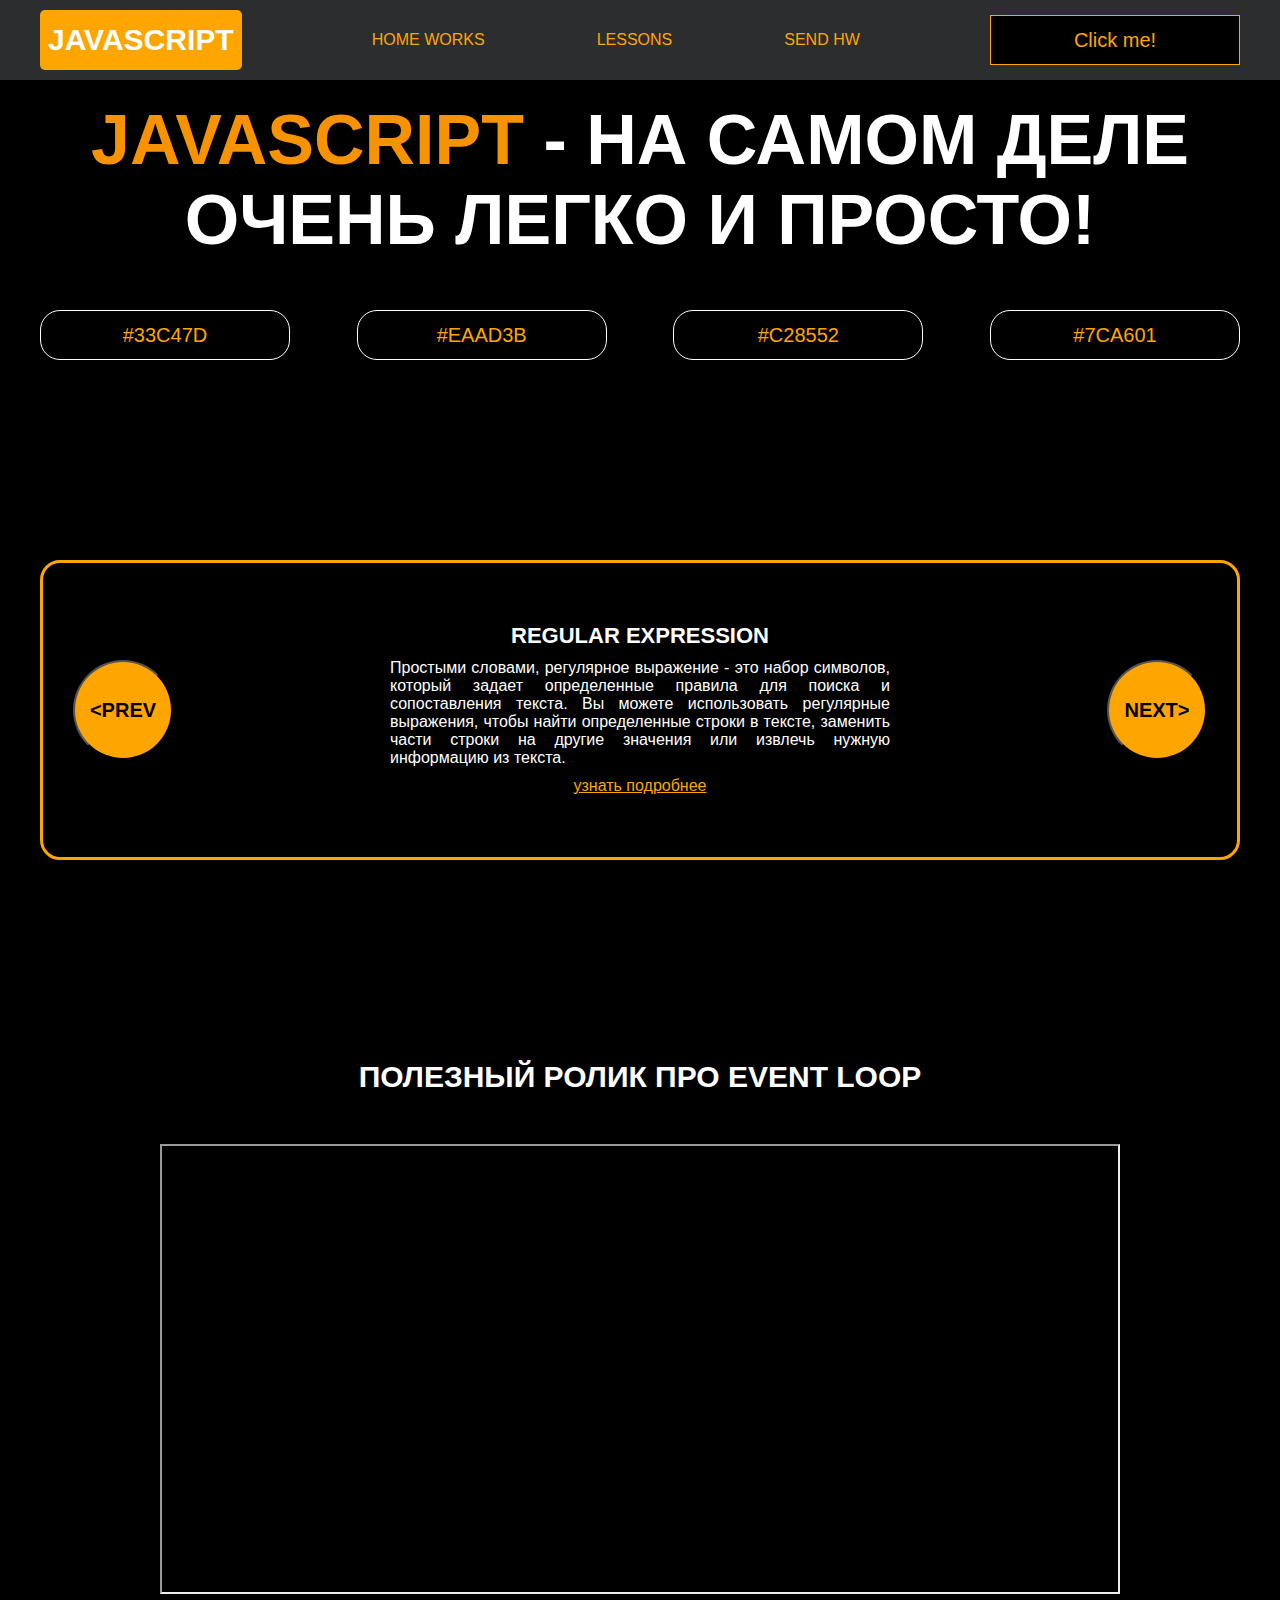
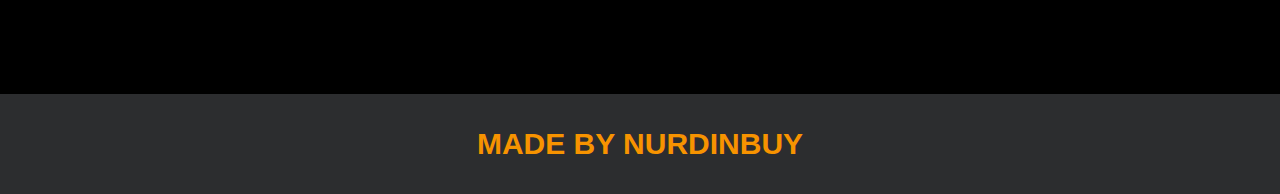
<file: project_program_for_students-master/index.html>
<!DOCTYPE html>
<html lang="en">
<head>
    <meta charset="UTF-8">
    <title>Java Script</title>
    <link rel="stylesheet" href="css/style.css">
    <link rel="stylesheet" href="css/core.css">
</head>
<body>

<div class="wrapper">
    <div class="header">
        <div class="container">
            <div class="inner_header">
                <a href="index.html">
                    <div class="logotype">
                        <h2>JavaScript</h2>
                    </div>
                </a>
                <ul class="menu">
                    <li class="menu_link">
                        <a href="pages/home_works.html">Home Works</a>
                    </li>
                    <li class="menu_link">
                        <a href="pages/lessons.html">Lessons</a>
                    </li>
                    <li class="menu_link">
                        <a href="https://t.me/NurDinBuy16" target="_blank">Send hw</a>
                    </li>
                </ul>
                <button class="btn" id="btn-get">Click me!</button>
            </div>
        </div>
    </div>
    <div class="main_block">
        <div class="container">
            <div class="inner_main">
                <h1><strong id="js-color">JavaScript</strong> - на самом деле очень легко и просто!</h1>
                <div class="colors-buttons">
                    <button class="btn btn-color"></button>
                    <button class="btn btn-color"></button>
                    <button class="btn btn-color"></button>
                    <button class="btn btn-color"></button>
                </div>
            </div>
        </div>
    </div>
    <div class="slider_block">
        <div class="container">
            <div class="inner_slider">
                <div class="slider">
                    <button class="btn-slide" id="prev">&lt;prev</button>
                    <div class="slide active_slide">
                        <div class="slide_card">
                            <h3>regular expression</h3>
                            <p>Простыми словами, регулярное выражение - это набор символов, который задает определенные правила для поиска и сопоставления текста. Вы можете использовать регулярные выражения, чтобы найти определенные строки в тексте, заменить части строки на другие значения или извлечь нужную информацию из текста.</p>
                            <a href="https://developer.mozilla.org/ru/docs/Web/JavaScript/Guide/Regular_expressions" target="_blank">узнать подробнее</a>
                        </div>
                    </div>
                    <div class="slide">
                        <div class="slide_card">
                            <h3>recursion</h3>
                            <p>Простыми словами, рекурсия - это, когда функция делает повторяющиеся вызовы самой себя для решения задачи, пока не достигнет определенного условия выхода из рекурсии.</p>
                            <a href="https://learn.javascript.ru/recursion" target="_blank">узнать подробнее</a>
                        </div>
                    </div>
                    <div class="slide">
                        <div class="slide_card">
                            <h3>json</h3>
                            <p>Простыми словами, JSON - это способ представления данных в виде текста, чтобы они могли быть легко поняты и использованы различными программами. Он использует простые правила для описания объектов и массивов, а также для представления простых типов данных, таких как строки, числа, логические значения и т.д.</p>
                            <a href="https://developer.mozilla.org/ru/docs/Learn/JavaScript/Objects/JSON" target="_blank">узнать подробнее</a>
                        </div>
                    </div>
                    <div class="slide">
                        <div class="slide_card">
                            <h3>event loop</h3>
                            <p>Простыми словами, event loop похож на дежурного, который непрерывно проверяет, произошло ли какое-либо событие, и реагирует на него, когда оно происходит. Он имеет список задач, которые нужно выполнить, и он перебирает этот список событий одно за другим, обрабатывая каждое событие, когда оно наступает.</p>
                            <a href="https://highload.today/kak-ustroen-event-loop-v-javascript-parallelnaya-model-i-tsikl-sobytij/" target="_blank">узнать подробнее</a>
                        </div>
                    </div>
                    <button class="btn-slide" id="next">next&gt;</button>
                </div>
            </div>
        </div>
    </div>
    <div class="block_video">
        <div class="container">
            <h3>Полезный ролик про Event Loop</h3>
            <div class="inner_block_video">
                <iframe width="80%" height="450" src="https://www.youtube.com/embed/zDlg64fsQow" title="YouTube video player" frameborder="2" allow="autoplay; clipboard-write; encrypted-media; gyroscope; picture-in-picture; web-share" allowfullscreen></iframe>
            </div>
        </div>
    </div>
    <div class="footer">
        <div class="container">
            <a href="https://www.instagram.com/nurdinbuy/" target="_blank">
                <div class="inner_footer">
                    <h2>Made by NurDinBuy</h2>
                </div>
            </a>
        </div>
    </div>
</div>

<div class="modal">
    <div class="modal_dialog">
        <div class="modal_content">
            <form action="#">
                <div class="modal_close">&times;</div>
                <div class="modal_title">Мы свяжемся с вами как можно быстрее!</div>
                <input required placeholder="Ваше имя" name="name" type="text" class="modal_input">
                <input required placeholder="Ваш номер телефона" name="phone" type="phone" class="modal_input">
                <button class="btn btn_dark btn_min">Перезвонить мне</button>
            </form>
        </div>
    </div>
</div>

</body>
<script src="js/main.js"></script>
<script src="js/modal.js"></script>
</html>
</file>
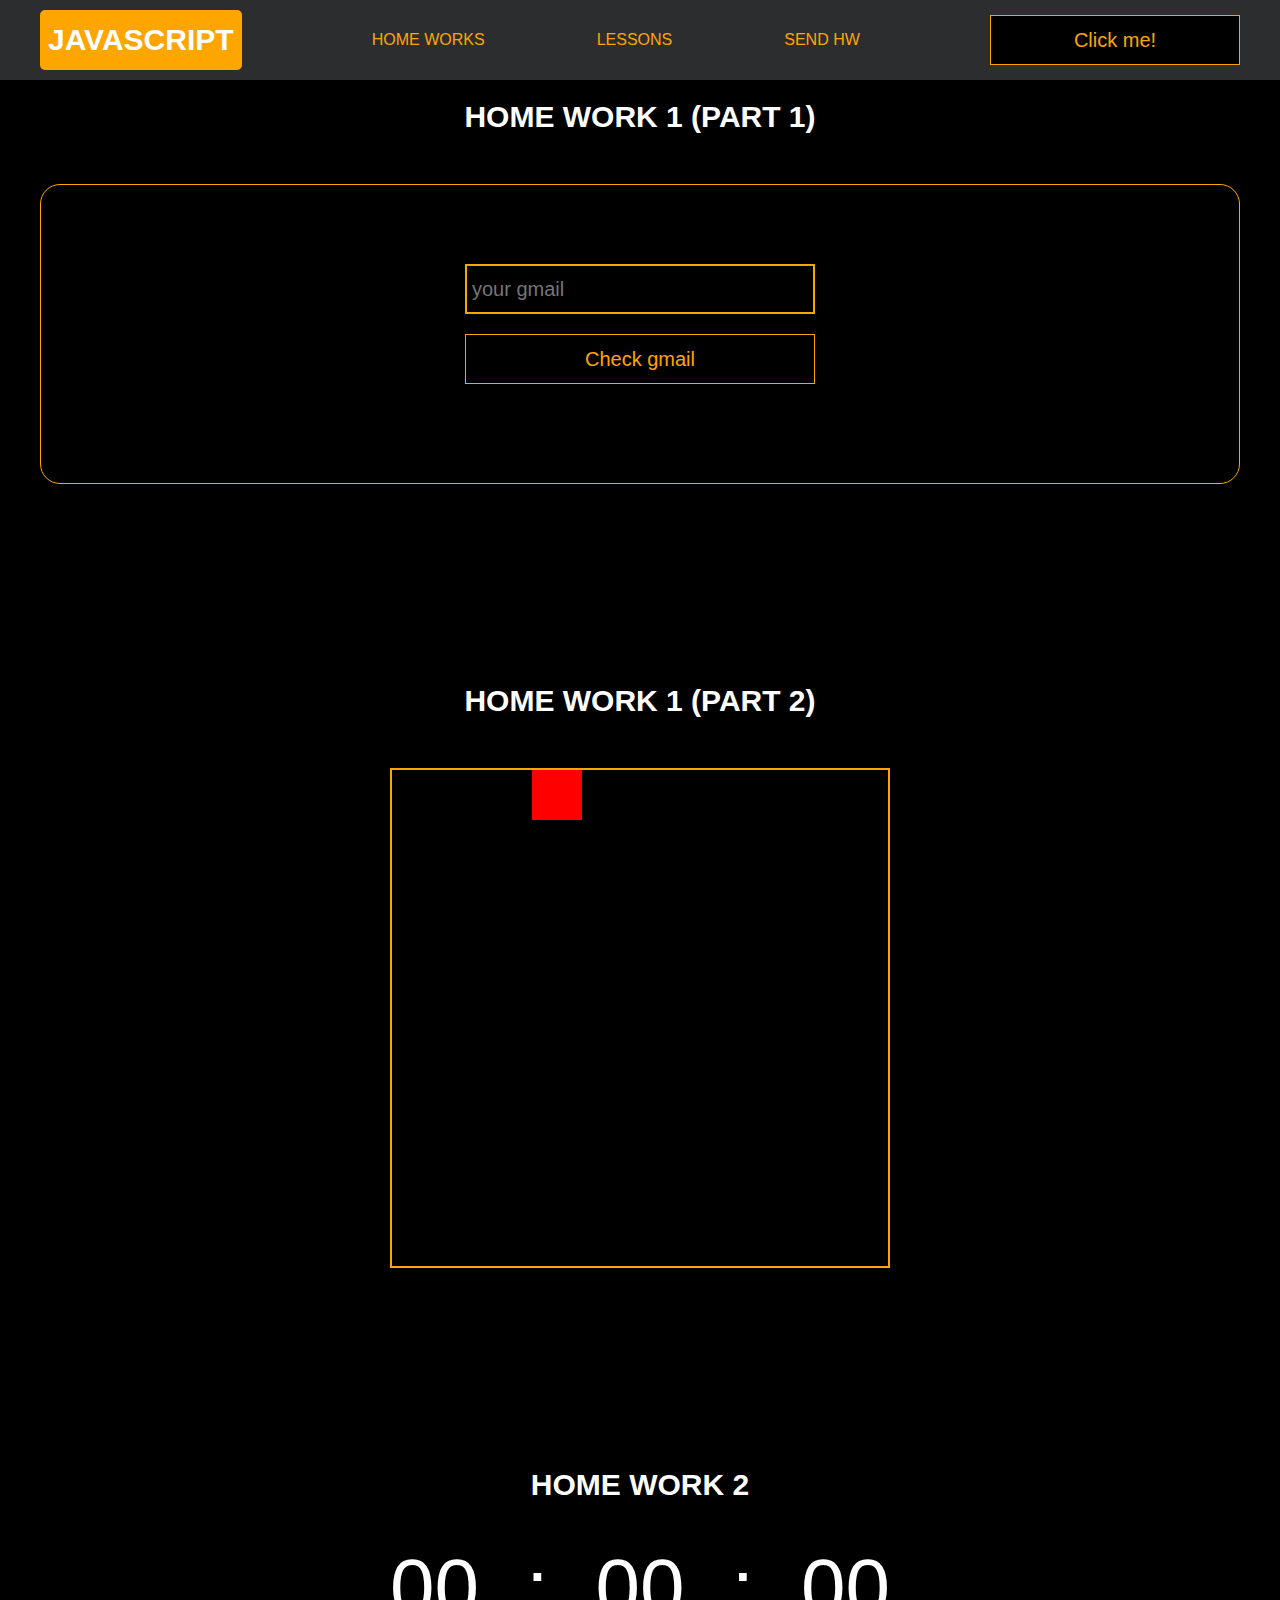
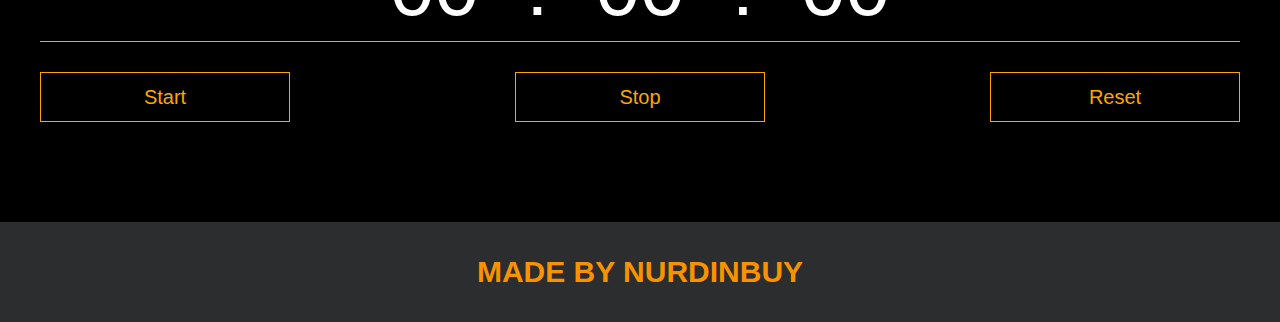
<file: project_program_for_students-master/pages/home_works.html>
<!DOCTYPE html>
<html lang="en">
<head>
    <meta charset="UTF-8">
    <title>Home Works</title>
    <link rel="stylesheet" href="../css/style.css">
    <link rel="stylesheet" href="../css/core.css">
    <link rel="stylesheet" href="../css/home_works.css">
</head>
<body>

<div class="wrapper">
    <div class="header">
        <div class="container">
            <div class="inner_header">
                <a href="../index.html">
                    <div class="logotype">
                        <h2>Java<span>Script</span></h2>
                    </div>
                </a>
                <ul class="menu">
                    <li class="menu_link">
                        <a href="../pages/home_works.html">Home Works</a>
                    </li>
                    <li class="menu_link">
                        <a href="../pages/lessons.html">Lessons</a>
                    </li>
                    <li class="menu_link">
                        <a href="https://t.me/NurDinBuy16" target="_blank">Send hw</a>
                    </li>
                </ul>
                <button class="btn" id="btn-get">Click me!</button>
            </div>
        </div>
    </div>
    <div class="gmail_block">
        <div class="container">
            <h3>Home work 1 (part 1)</h3>
            <div class="inner_gmail_block">
                <div class="form_gmail">
                    <label for="gmail_input"></label>
                    <input type="text" id="gmail_input" placeholder="your gmail">
                    <button class="btn" id="gmail_button">Check gmail</button>
                    <span class="checker" id="gmail_result"></span>
                </div>
            </div>
        </div>
    </div>
    <div class="move_block">
        <div class="container">
            <h3>Home work 1 (part 2)</h3>
            <div class="inner_move_block">
                <div class="parent_block">
                    <div class="child_block"></div>
                </div>
            </div>
        </div>
    </div>
    <div class="stopwatch">
        <div class="container">
            <h3>Home work 2 </h3>
            <div class="time">
                <div class="time_block">
                    <div class="interval" id="minutes">00</div>
                    <div class="break">:</div>
                    <div class="interval" id="seconds">00</div>
                    <div class="break">:</div>
                    <div class="interval" id="ml-seconds">00</div>
                </div>
            </div>
            <div class="time_buttons">
                <button class="btn" id="start">Start</button>
                <button class="btn" id="stop">Stop</button>
                <button class="btn" id="reset">Reset</button>
            </div>
        </div>
    </div>
    <div class="footer">
        <div class="container">
            <a href="https://www.instagram.com/nurdinbuy/" target="_blank">
                <div class="inner_footer">
                    <h2>Made by NurDinBuy</h2>
                </div>
            </a>
        </div>
    </div>
</div>

<div class="modal">
    <div class="modal_dialog">
        <div class="modal_content">
            <form action="#">
                <div class="modal_close">&times;</div>
                <div class="modal_title">Мы свяжемся с вами как можно быстрее!</div>
                <input required placeholder="Ваше имя" name="name" type="text" class="modal_input">
                <input required placeholder="Ваш номер телефона" name="phone" type="phone" class="modal_input">
                <button class="btn btn_dark btn_min">Перезвонить мне</button>
            </form>
        </div>
    </div>
</div>

</body>
<script src="../js/home_works.js"></script>
<script src="../js/modal.js"></script>
</html>
</file>
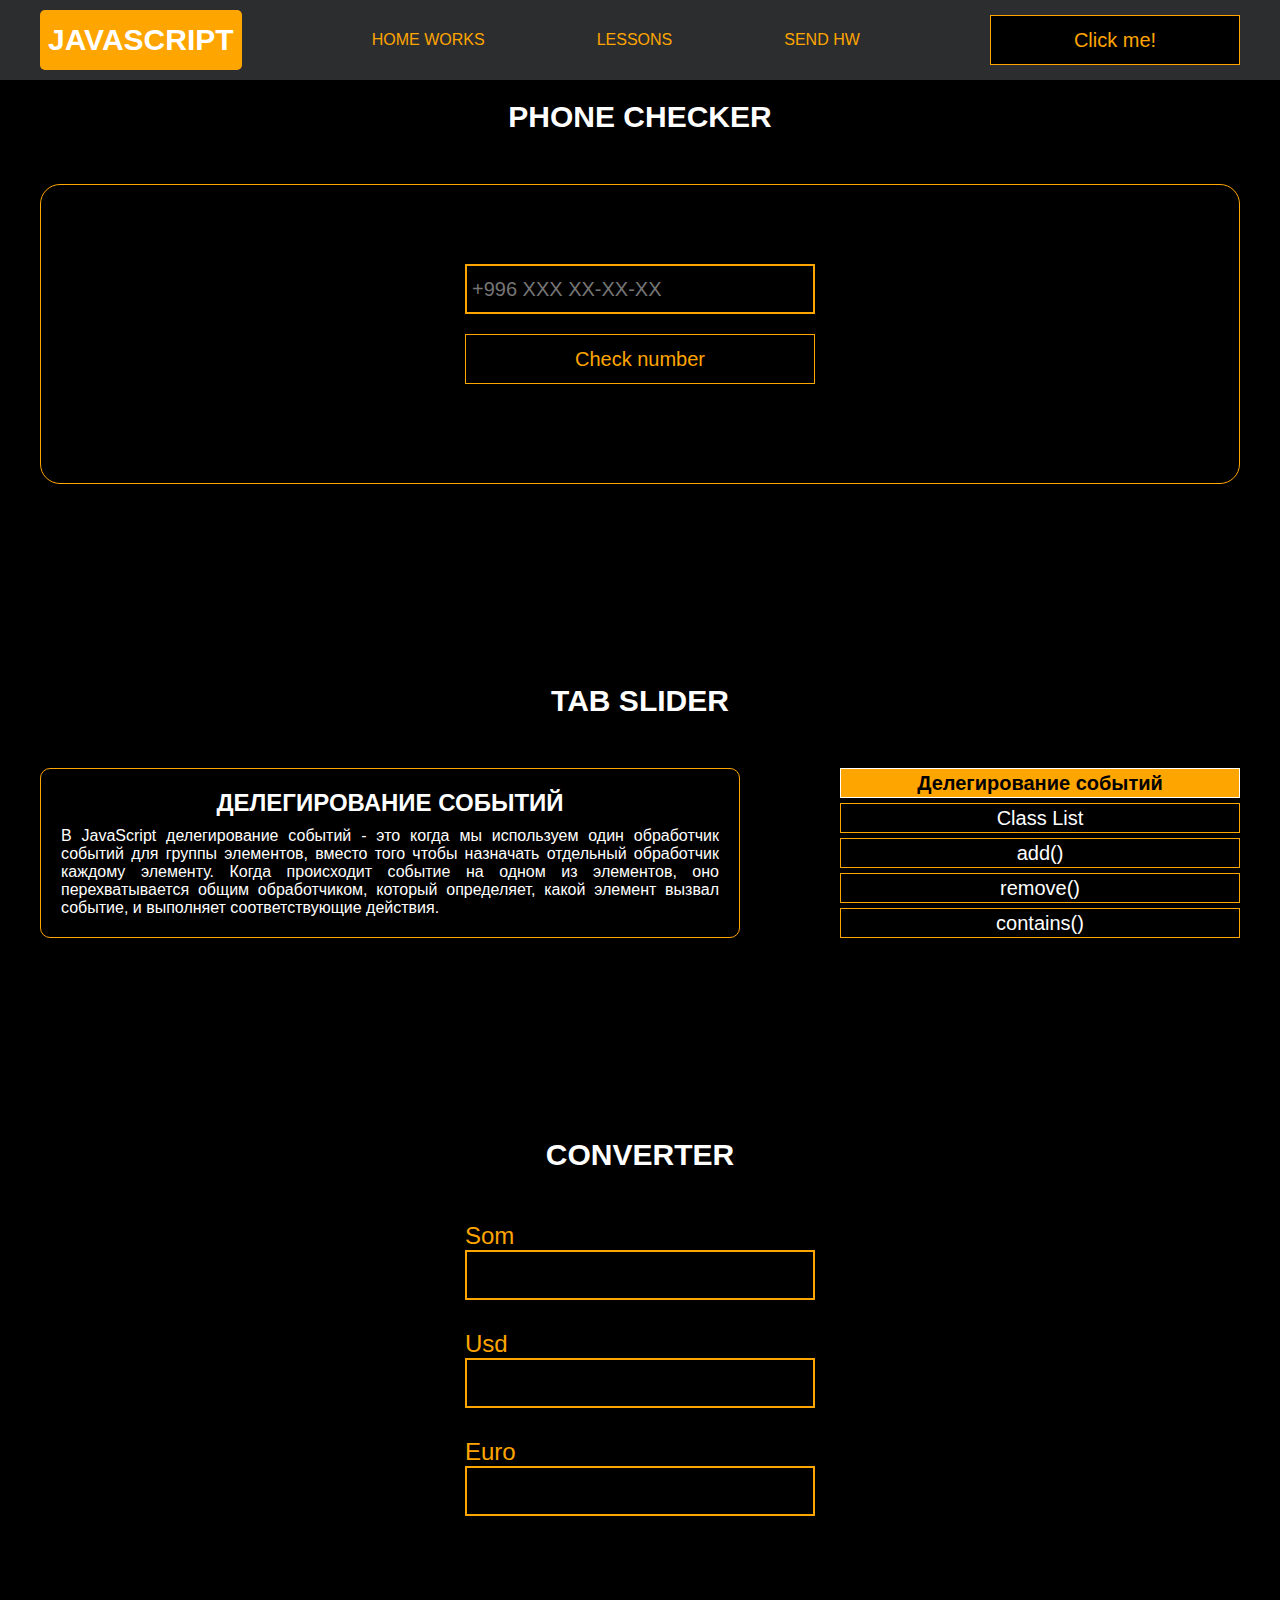
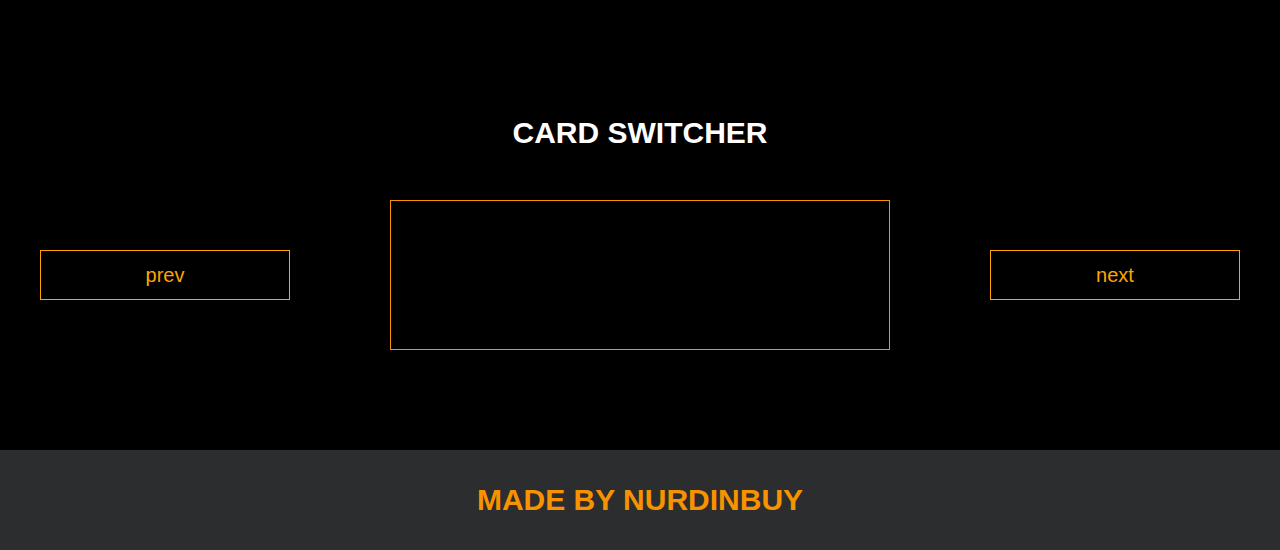
<file: project_program_for_students-master/pages/lessons.html>
<!DOCTYPE html>
<html lang="en">
<head>
    <meta charset="UTF-8">
    <title>Lessons</title>
    <link rel="stylesheet" href="../css/style.css">
    <link rel="stylesheet" href="../css/core.css">
    <link rel="stylesheet" href="../css/lessons.css">
</head>
<body>

<div class="wrapper">
    <div class="header">
        <div class="container">
            <div class="inner_header">
                <a href="../index.html">
                    <div class="logotype">
                        <h2>Java<span>Script</span></h2>
                    </div>
                </a>
                <ul class="menu">
                    <li class="menu_link">
                        <a href="../pages/home_works.html">Home Works</a>
                    </li>
                    <li class="menu_link">
                        <a href="../pages/lessons.html">Lessons</a>
                    </li>
                    <li class="menu_link">
                        <a href="https://t.me/NurDinBuy16" target="_blank">Send hw</a>
                    </li>
                </ul>
                <button class="btn" id="btn-get">Click me!</button>
            </div>
        </div>
    </div>
    <div class="phone_block">
        <div class="container">
            <h3>Phone checker</h3>
            <div class="inner_phone_block">
                <div class="form_phone">
                    <label for="phone_input"></label>
                    <input type="text" id="phone_input" placeholder="+996 XXX XX-XX-XX">
                    <button class="btn" id="phone_button">Check number</button>
                    <span class="checker" id="phone_result"></span>
                </div>
            </div>
        </div>
    </div>
    <div class="tab_slider">
        <div class="container">
            <h3>tab slider</h3>
            <div class="inner_tab_slider">
                <div class="tab_contents_block">
                    <div class="tab_content_block">
                        <h4>Делегирование событий</h4>
                        <p>В JavaScript делегирование событий - это когда мы используем один обработчик событий для группы элементов, вместо того чтобы назначать отдельный обработчик каждому элементу. Когда происходит событие на одном из элементов, оно перехватывается общим обработчиком, который определяет, какой элемент вызвал событие, и выполняет соответствующие действия.</p>
                    </div>
                    <div class="tab_content_block">
                        <h4>classList</h4>
                        <p>classList в JavaScript - это свойство, которое позволяет нам работать с классами элемента HTML. С помощью classList мы можем добавлять, удалять или проверять наличие классов у элемента. Допустим, у нас есть элемент на веб-странице, и мы хотим изменить его классы с помощью JavaScript. Вместо того, чтобы обращаться напрямую к атрибуту class, мы можем использовать свойство classList этого элемента. </p>
                    </div>
                    <div class="tab_content_block">
                        <h4>add()</h4>
                        <p>Метод add позволяет добавить новый класс к списку классов элемента. Например, element.classList.add('new-class') добавит класс с именем "new-class" к элементу.</p>
                    </div>
                    <div class="tab_content_block">
                        <h4>remove()</h4>
                        <p>Метод remove позволяет удалить класс из списка классов элемента. Например, element.classList.remove('old-class') удалит класс с именем "old-class" из элемента.</p>
                    </div>
                    <div class="tab_content_block">
                        <h4>contains()</h4>
                        <p>Метод contains позволяет проверить, содержит ли элемент определенный класс. Он возвращает true, если класс присутствует, и false, если его нет. Например, element.classList.contains('highlight') вернет true, если у элемента есть класс "highlight".</p>
                    </div>
                    <div class="tab_content_items">
                        <div class="tab_content_item tab_content_item_active">Делегирование событий</div>
                        <div class="tab_content_item">Class List</div>
                        <div class="tab_content_item">add()</div>
                        <div class="tab_content_item">remove()</div>
                        <div class="tab_content_item">contains()</div>
                    </div>
                </div>
            </div>
        </div>
    </div>

    <div class="converter-block">
        <h3>CONVERTER</h3>
        <div class="wrapperq">
            <div class="som">
                <label for="som">Som</label>
                <input type="number" id="som">
            </div>
            <div class="usd">
                <label for="usd">Usd</label>
                <input type="number" id="usd">
            </div>
            <div class="euro">
                <label for="euro">Euro</label>
                <input type="number" id="euro">
            </div>
        </div>
    </div>

    <div class="card_switcher">
        <div class="container">
            <h3>Card Switcher</h3>
            <div class="inner_card_switcher">
                <button class="btn" id="btn-prev">prev</button>
                <div class="card"></div>
                <button class="btn" id="btn-next">next</button>
            </div>
        </div>
    </div>
    <div class="footer">
        <div class="container">
            <a href="https://www.instagram.com/nurdinbuy/" target="_blank">
                <div class="inner_footer">
                    <h2>Made by NurDinBuy</h2>
                </div>
            </a>
        </div>
    </div>
</div>

<div class="modal">
    <div class="modal_dialog">
        <div class="modal_content">
            <form action="#">
                <div class="modal_close">&times;</div>
                <div class="modal_title">Мы свяжемся с вами как можно быстрее!</div>
                <input required placeholder="Ваше имя" name="name" type="text" class="modal_input">
                <input required placeholder="Ваш номер телефона" name="phone" type="phone" class="modal_input">
                <button class="btn btn_dark btn_min">Перезвонить мне</button>
            </form>
        </div>
    </div>
</div>

</body>
<script src="../js/lessons.js"></script>
<script src="../js/modal.js"></script>
</html>
</file>
<file: project_program_for_students-master/css/style.css>
/* HEADER */

.header {
    height: 80px;
    background: #2c2d2f;
    display: flex;
    align-items: center;
    width: 100%;
    position: fixed;
    top: 0;
    z-index: 2;
}

.inner_header {
    height: 100%;
    display: flex;
    align-items: center;
    justify-content: space-between;
}

/* LOGOTYPE */

.logotype {
    display: flex;
    align-items: center;
    justify-content: center;
    font-size: 22px;
    height: 60px;
    width: fit-content;
    background: orange;
    padding: 8px;
    color: white;
    border-radius: 5px;
    cursor: pointer;
}

/* HEADER MENU */

.menu {
    display: flex;
    justify-content: space-around;
    width: 600px;
}

.menu_link a {
    color: orange;
    text-transform: uppercase;
}

.menu_link a:hover {
    text-decoration: underline;
}

/* MAIN BLOCK */

.main_block {
    padding: 100px 0;
    background: black;
}

/* BUTTONS COLOR PICKER */

.colors-buttons {
    display: flex;
    justify-content: space-between;
    margin-top: 50px;
}

.btn-color {
    border-radius: 20px;
    border-color: white !important;
}

/* FOOTER */

.footer {
    background: #2c2d2f;
    width: 100%;
}

.inner_footer {
    display: flex;
    align-items: center;
    justify-content: center;
    height: 100px;
}

.footer h2 {
    text-transform: uppercase;
    color: #F79300;
    font-weight: 600;
}


/* SLIDER BLOCK */

.slider_block {
    padding: 100px 0;
    background: black;
}

.slider {
    position: relative;
    width: 100%;
    height: 300px;
    overflow: hidden;
    border: 3px solid orange;
    border-radius: 20px;
    display: flex;
    align-items: center;
    justify-content: space-between;
    padding: 0 30px;
}

.slide {
    position: absolute;
    top: 60px;
    left: 0;
    width: 100%;
    height: 100%;
    display: none;
    transition: opacity 0.5s ease-in-out;
}

.slide_card {
    color: white;
    margin: 0 auto;
    width: 500px;
    text-align: center;
}

.slide_card h3 {
    color: white;
    text-transform: uppercase;
    font-size: 22px;
}

.slide_card p {
    font-size: 16px;
    text-align: justify;
    margin: 10px 0;
}

.slide_card a {
    color: orange;
    text-decoration: underline;
}

.slide.active_slide {
    display: block;
}

/* VIDEO BLOCK */

.block_video {
    background: black;
    padding: 100px 0;
}

.inner_block_video {
    display: flex;
    justify-content: center;
    margin-top: 50px;
}

/* MODAL */

.modal {
    position: fixed;
    height: 100%;
    width: 100%;
    top: 0;
    left: 0;
    z-index: 2;
    background: rgba(0, 0, 0, 0.8);
    display: none;
}

.modal_dialog {
    max-width: 500px;
    margin: 190px auto;
}

.modal_content {
    position: relative;
    width: 100%;
    padding: 40px;
    background-color: black;
    border: 2px solid orange;
    border-radius: 4px;
    max-height: 80vh;
    overflow-y: auto;
}

.modal_content form {
    display: flex;
    flex-direction: column;
    align-items: center;
}

.modal_close {
    position: absolute;
    top: 8px;
    right: 14px;
    font-size: 30px;
    color: red;
    opacity: 0.5;
    font-weight: 700;
    border: none;
    background-color: transparent;
    cursor: pointer;
}

.modal_title {
    text-align: center;
    font-size: 22px;
    text-transform: uppercase;
    color: white;
}

.modal_input, .btn_min {
    width: 100% !important;
    margin-top: 10px;
}
</file>
<file: project_program_for_students-master/css/core.css>
* {
    margin: 0;
    padding: 0;
    box-sizing: border-box;
}

.container {
    width: 1200px;
    margin: 0 auto;
}

body {
    font-family: "Britannic Bold", sans-serif;
    background: #c2d0d0;
}

.btn {
    width: 250px;
    height: 50px;
    font-size: 20px;
    cursor: pointer;
    border: 1px solid orange;
    background: black;
    color: orange;
}

.btn:hover {
    background: #414349;
}

.btn:active {
    background: #56585D;
    border: 2px solid orange;
}

a {
    text-decoration: none;
}

li {
    list-style: none;
}

h1 {
    text-align: center;
    font-size: 70px;
    color: white;
    margin: 0 auto;
    text-transform: uppercase;
    font-weight: 600;
}

h2 {
    text-align: center;
    font-size: 30px;
    color: white;
    margin: 0 auto;
    text-transform: uppercase;
    font-weight: 600;
}

h3 {
    text-align: center;
    font-size: 30px;
    color: white;
    margin: 0 auto;
    text-transform: uppercase;
    font-weight: 600;
}

h4 {
    font-size: 24px;
    color: white;
    text-transform: uppercase;
    font-weight: 600;
}

strong {
    color: #F79300;
}

label {
    font-size: 24px;
    color: orange;
}

input {
    width: 350px;
    height: 50px;
    font-size: 20px;
    padding-left: 5px;
    color: orange;
    background: black;
    border: 2px solid orange;
}

.checker {
    color: white;
    font-size: 30px;
}

.btn-slide {
    display: block;
    width: 100px;
    height: 100px;
    background: orange;
    color: black;
    font-size: 20px;
    text-transform: uppercase;
    border-radius: 50%;
    font-weight: 800;
    z-index: 1;
}

.btn-slide:hover {
    background: #b68733 !important;
    cursor: pointer;
    color: white;
}
</file>
<file: project_program_for_students-master/css/home_works.css>
/* GMAIL BLOCK */

.gmail_block {
    background: black;
    padding: 100px 0;
}

.inner_gmail_block {
    margin-top: 50px;
    display: flex;
    justify-content: space-evenly;
    border: 1px solid orange;
    height: 300px;
    border-radius: 20px;
    align-items: center;
}

.form_gmail {
    display: flex;
    flex-direction: column;
    align-items: center;
}

.form_gmail button {
    width: 100%;
    margin: 20px 0;
}

/* MOVE BLOCK */

.move_block {
    background: black;
    padding: 100px 0;
}

.parent_block {
    height: 500px;
    width: 500px;
    border: 2px solid orange;
    position: relative;
    margin: 0 auto;
}

.child_block {
    position: absolute;
    width: 50px;
    height: 50px;
    background: red;
}

.inner_move_block {
    margin-top: 50px;
}

/* STOP WATCH */

.time {
    color: white;
    display: flex;
    justify-content: center;
    font-size: 80px;
    height: 100px;
    width: 100%;
    border-bottom: 1px solid orange;
    margin-top: 40px;
}

.time_block {
    display: flex;
    width: 500px;
    justify-content: space-between;
}

.stopwatch {
    padding: 100px 0;
    background: black;
}

.time_buttons {
    margin-top: 30px;
    width: 100%;
    display: flex;
    justify-content: space-between;
}
</file>
<file: project_program_for_students-master/css/lessons.css>
/* PHONE CHECKER */

.phone_block {
    background: black;
    padding: 100px 0;
}

.inner_phone_block {
    margin-top: 50px;
    display: flex;
    justify-content: space-evenly;
    border: 1px solid orange;
    height: 300px;
    border-radius: 20px;
    align-items: center;
}

.form_phone {
    display: flex;
    flex-direction: column;
    align-items: center;
}

.form_phone button {
    width: 100%;
    margin: 20px 0;
}

/* TAB SLIDER */

.tab_slider {
    background: black;
    padding: 100px 0;
}

.tab_content_block {
    width: 700px;
    border: 1px solid orange;
    padding: 20px;
    border-radius: 10px;
    text-align: center;
    display: flex;
    align-items: center;
    flex-direction: column;
    justify-content: center;
    height: 170px;
}

.tab_content_block p {
    color: white;
    margin-top: 10px;
    text-align: justify;
}

.tab_content_items {
    width: 400px;
    display: flex;
    flex-direction: column;
    row-gap: 5px;
}

.tab_content_item {
    padding: 10px;
    height: 30px;
    color: white;
    border: 1px solid orange;
    text-align: center;
    font-size: 20px;
    cursor: pointer;
    display: grid;
    place-content: center;
}

.tab_content_item_active {
    background: orange;
    color: black;
    font-weight: 600;
    border: 1px solid white;
}

.tab_contents_block {
    display: flex;
    justify-content: space-between;
    align-items: center;
    margin-top: 50px;
}

/*------CONVERTER--------*/

.converter-block {
    padding: 100px 0;
    background-color: black;
}
.wrapperq {
    margin-top: 50px;
    display: flex;
    align-items: center;
    justify-content: center;
    flex-direction: column;
    row-gap: 30px;
}
.wrapperq > div {
    display: flex;
    flex-direction: column;
}
/*------CARD SWITCHER------*/

.card_switcher {
    background-color: black;
    padding: 100px 0;
}

.card {
    width: 500px;
    height: 150px;
    border: 1px solid #F79300;
    text-align: center;
    display: flex;
    flex-direction: column;
    justify-content: space-around;
    align-items: center;
    padding: 10px;
}

.card p {
    color: #F79300;
    font-size: 20px;
}

.card span {
    color: white;
    font-size: 30px;
}

.inner_card_switcher {
    margin-top: 50px;
    display: flex;
    align-items: center;
    justify-content: space-between;
}
</file>
